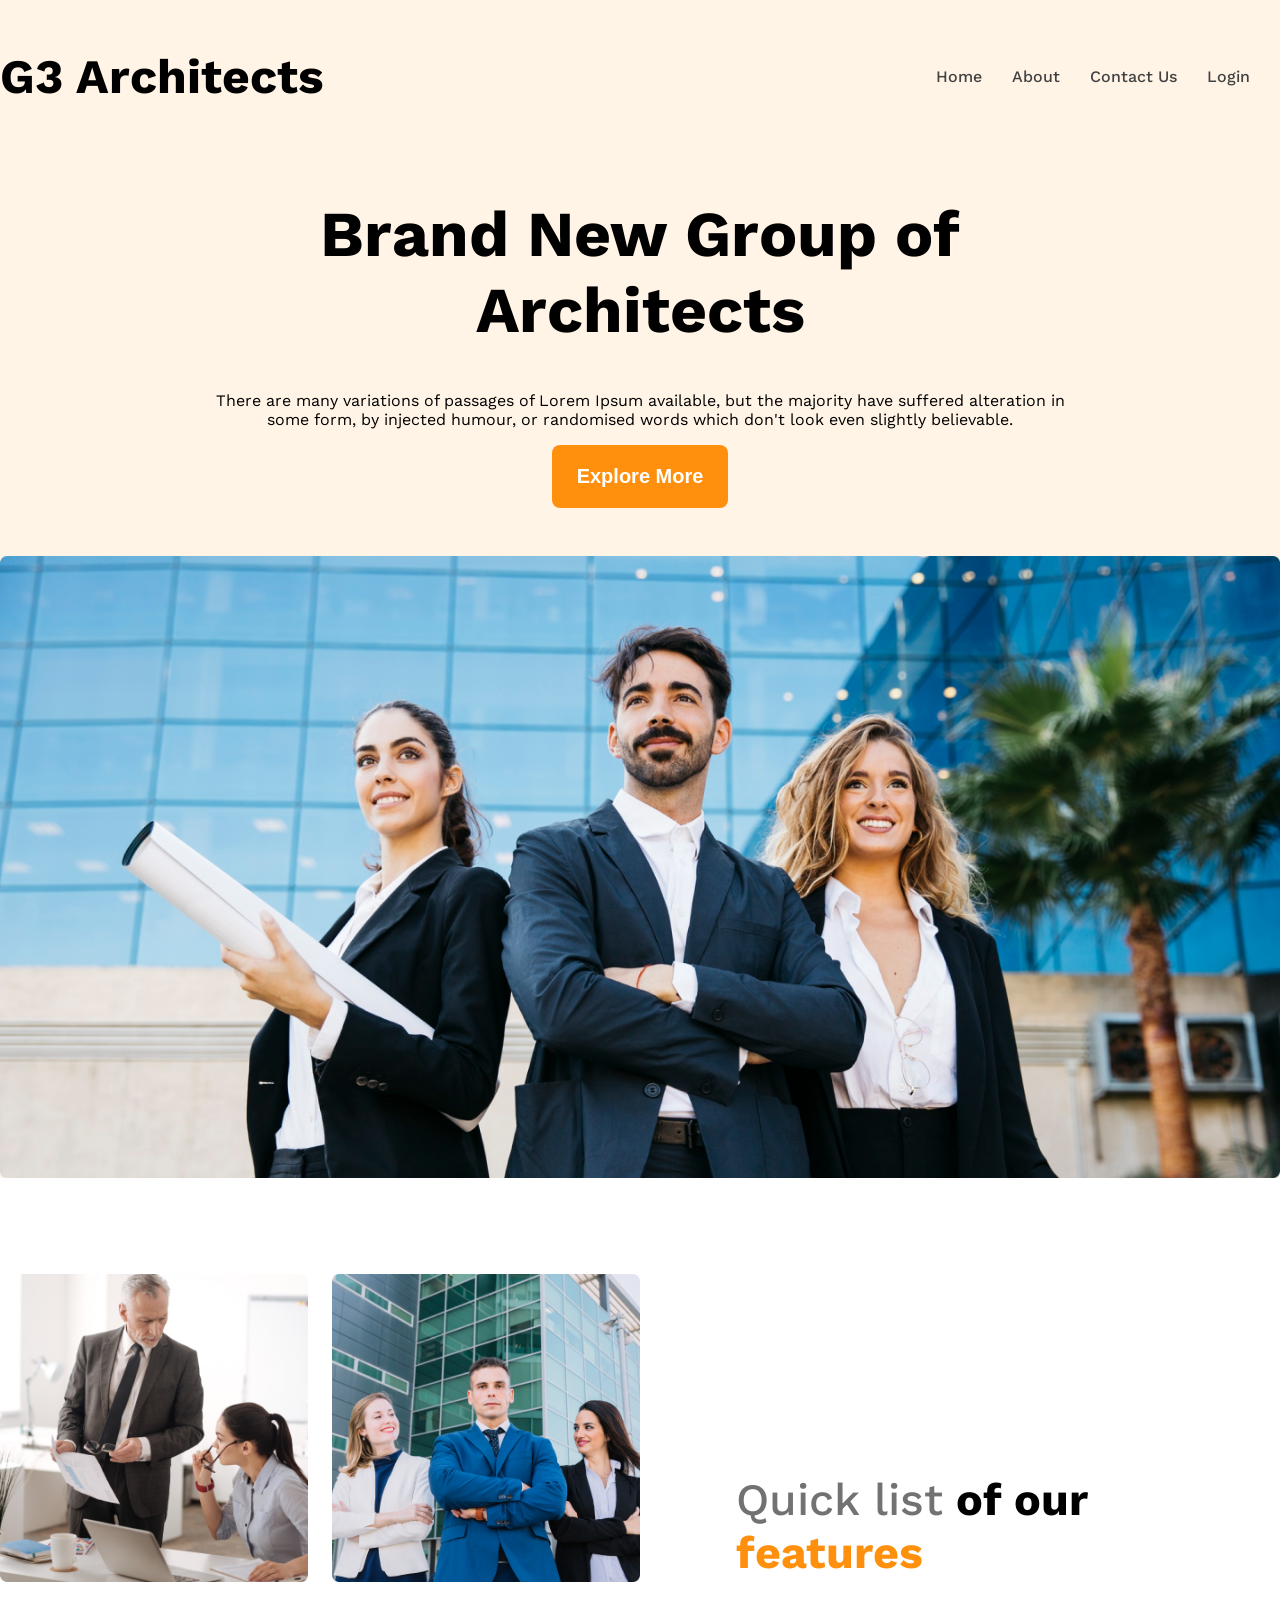
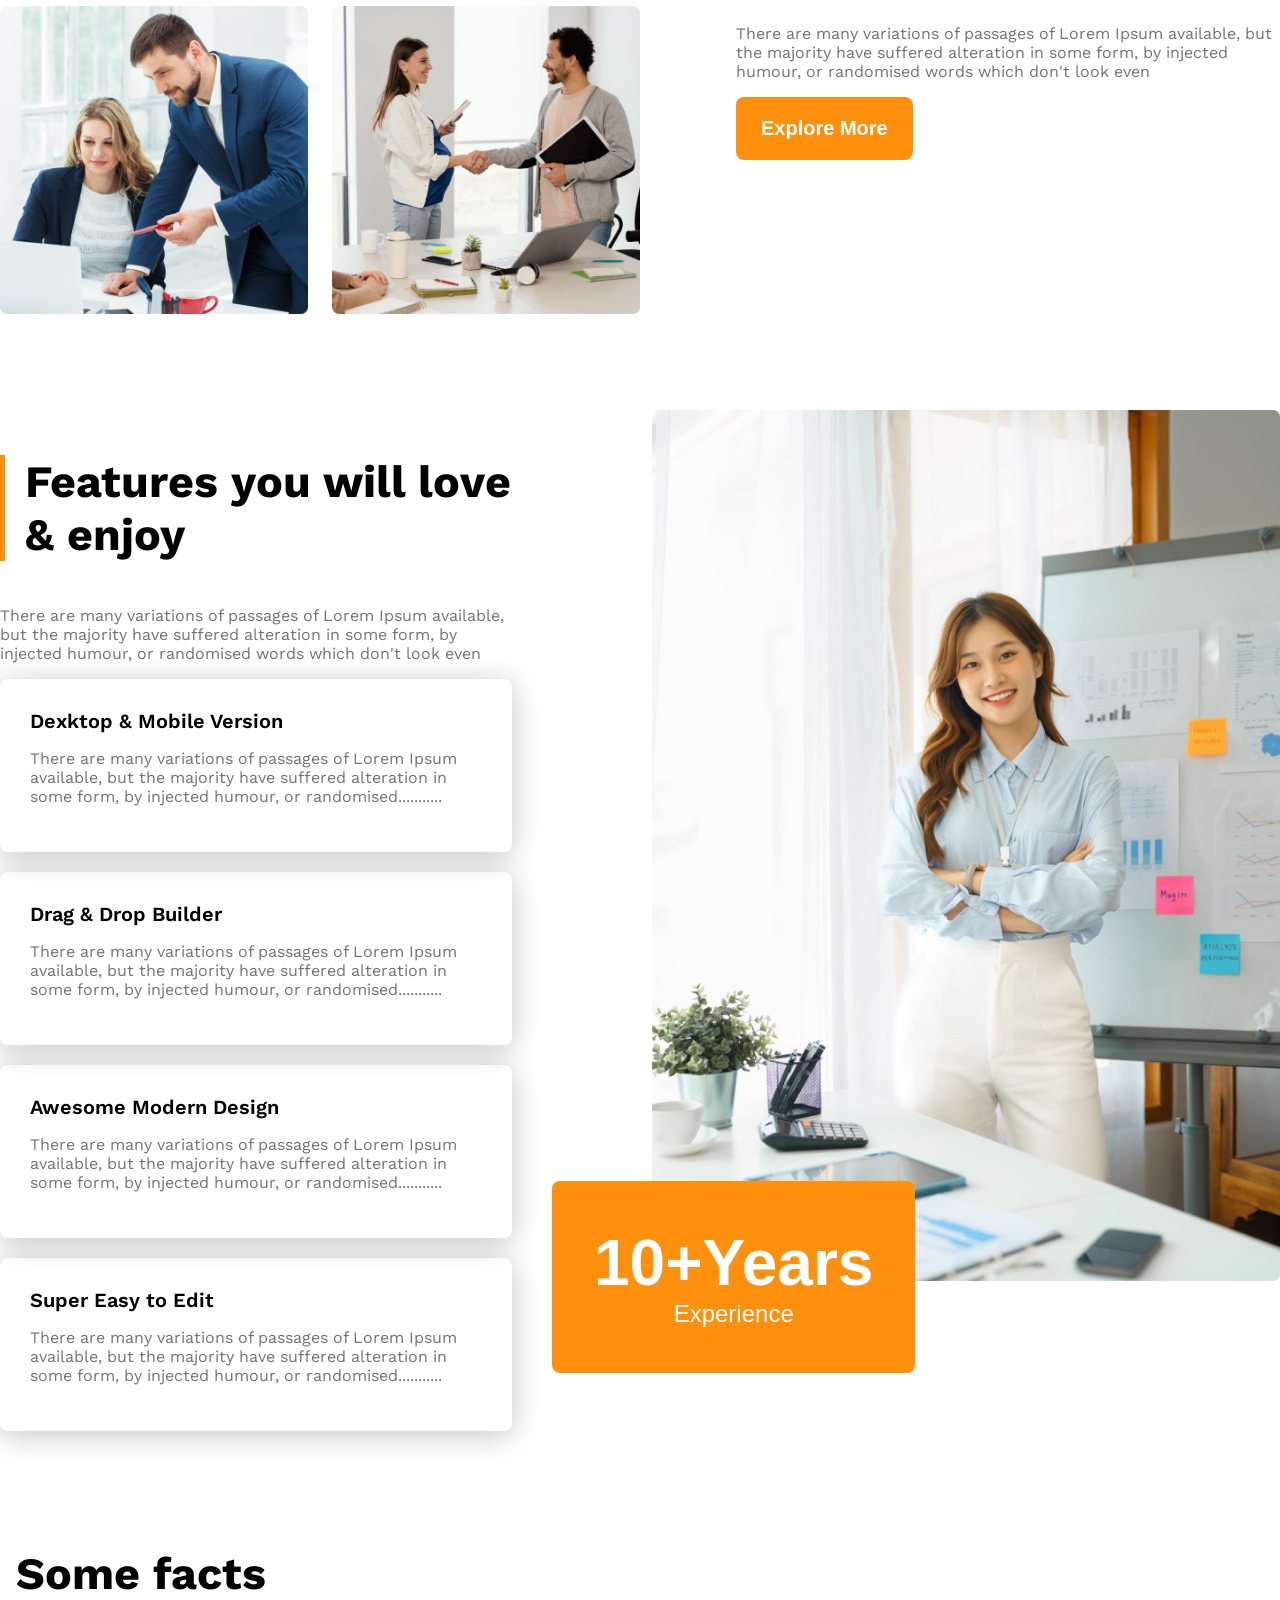
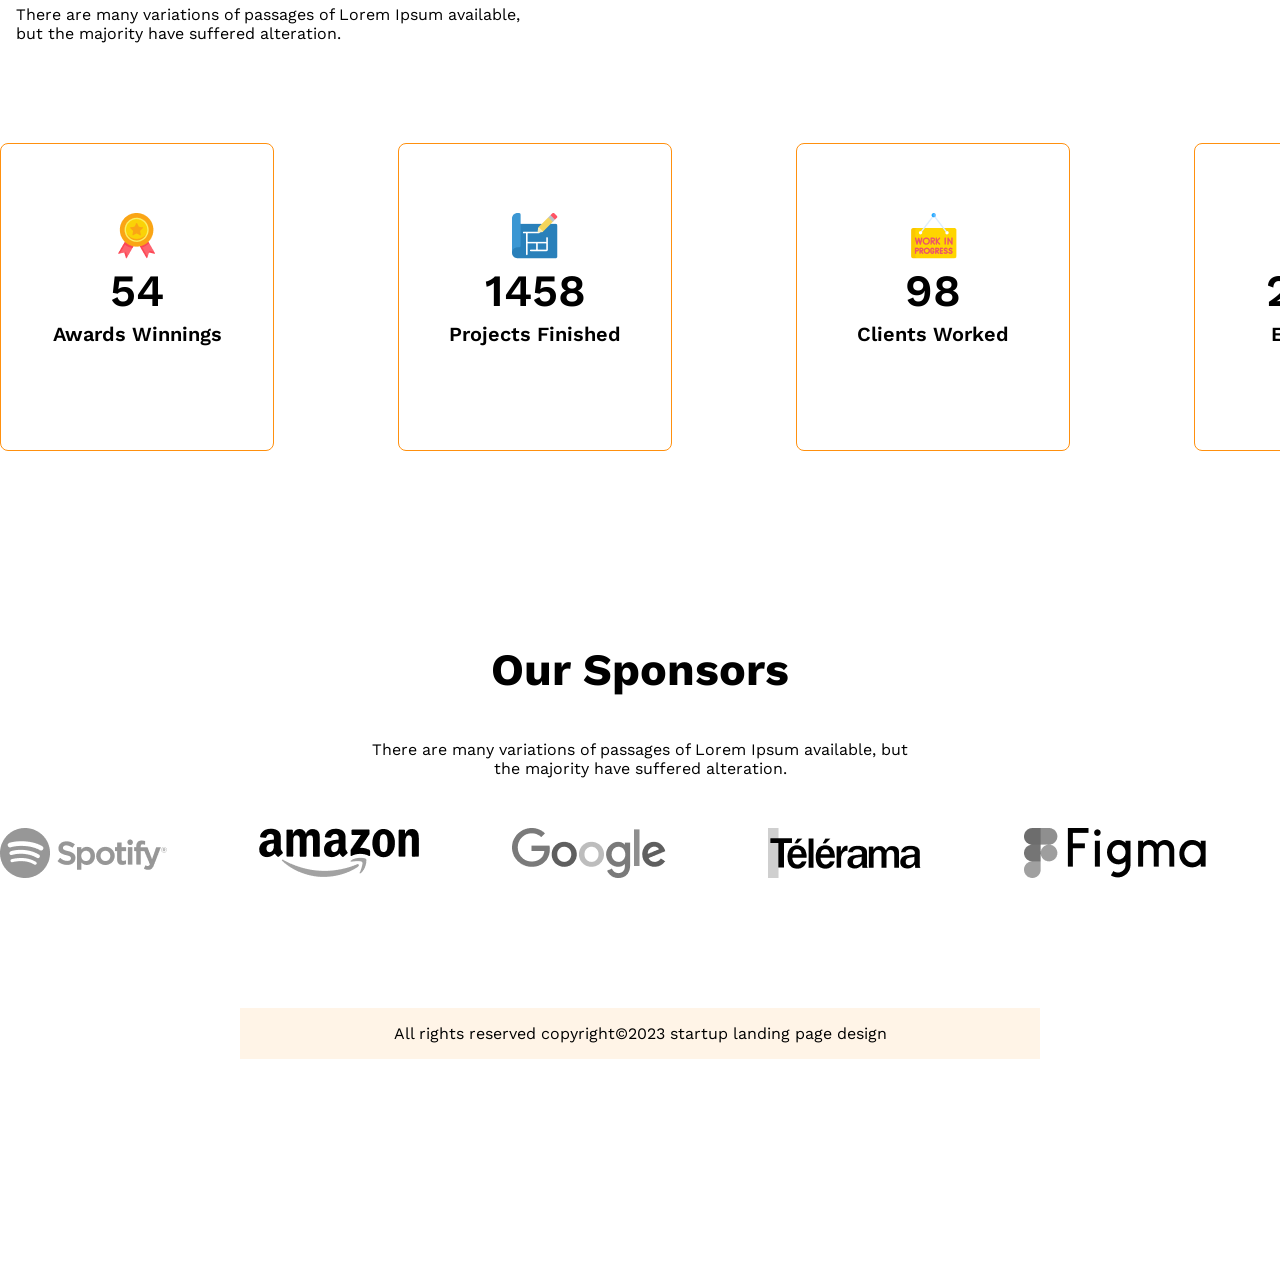
<file: index.html>
<!DOCTYPE html>
<html lang="en">
<head>
    <meta charset="UTF-8">
    <meta name="viewport" content="width=device-width, initial-scale=1.0">
    <link rel="stylesheet" href="style/style.css">
    <title>g3 architect</title>
</head>
<body class="work-sans-font">
    <header class="bg-light">
        <nav class="navbar display-flex">                 
            <h3 class="brand">G3 Architects</h3>
            <ul class="nav-links display-flex">
                <li class="nav-item"><a href="home.html" class="nav-link text-gray">Home</a></li>
                <li class="nav-item"><a href="about.html" class="nav-link text-gray">About</a></li>
                <li class="nav-item"><a href="contact.html" class="nav-link text-gray">Contact Us</a></li>
                <li class="nav-item"><a href="login.html" class="nav-link text-gray">Login</a></li>
            </ul>
        </nav>
        <div class="banner">
            <div class="banner-content">
                <h1 class="banner-title">Brand New Group of Architects</h1>
                <p>There are many variations of passages of Lorem Ipsum available, but the majority have suffered alteration in some form, by injected humour, or randomised words which don't look even slightly believable.</p>
                <button class="btn-primary"><a href="home.html">Explore More</a></button>
            </div>
            <div>
                <img class="banner-image" src="images/banner.png" alt="">
            </div>
        </div>
    </header>
    <main>
        <section class="teams display-flex">
            <div class="team-img-container">
                <img src="images/team1.png" alt="Team Image">
                <img src="images/team2.png" alt="Team Image">
                <img src="images/team3.png" alt="Team Image">
                <img src="images/team4.png" alt="Team Image">
            </div>
            <div class="our-features">
                <h3 class="feature-title"><span id="quick-list" class="test-light-gray">Quick list</span><span> of our </span><span class="text-primary">features</span></h3>
                <p class="feature-description test-light-gray">There are many variations of passages of Lorem Ipsum available, but the majority have suffered alteration in some form, by injected humour, or randomised words which don't look even </p>
                <button class="btn-primary"><a href="home.html">Explore More</a></button>
            </div>
        </section>
    
        <section class="features display-flex">
            <div class="feature-container">
                <h3 id="feature-section-title" class="feature-title">Features you will love & enjoy</h3>
                <p class="test-light-gray">There are many variations of passages of Lorem Ipsum available, but the majority have suffered alteration in some form, by injected humour, or randomised words which don't look even</p>
                <div class="feature-card-container">
                    <div class="feature-card">
                        <h3 class="card-title">Dexktop & Mobile Version</h3>
                        <p class="test-light-gray">There are many variations of passages of Lorem Ipsum available, but the majority have suffered alteration in some form, by injected humour, or randomised...........</p>
                    </div>
                    <div class="feature-card">
                        <h3 class="card-title">Drag & Drop Builder</h3>
                        <p class="test-light-gray">There are many variations of passages of Lorem Ipsum available, but the majority have suffered alteration in some form, by injected humour, or randomised...........</p>
                    </div>
                    <div class="feature-card">
                        <h3 class="card-title">Awesome Modern Design</h3>
                        <p class="test-light-gray">There are many variations of passages of Lorem Ipsum available, but the majority have suffered alteration in some form, by injected humour, or randomised...........</p>
                    </div>
                    <div class="feature-card">
                        <h3 class="card-title">Super Easy to Edit</h3>
                        <p class="test-light-gray">There are many variations of passages of Lorem Ipsum available, but the majority have suffered alteration in some form, by injected humour, or randomised...........</p>
                    </div>
                </div>
            </div>
            <div class="feature-img">
                <img src="images/architect.png" alt="Architect Image">
                <button id="experience-badge" class="btn-primary">
                    <span id="experience-year">10+Years</span>
                    <br>
                    <span>Experience</span>
                </button>
            </div>
        </section>

        <section class="facts">
            <div class="fact-container">
                <h3 class="feature-title" style="margin-left: 3%; margin-bottom:5px;">Some facts</h3>
                <p class="fact-discription" style="margin-left:3%; margin-top:5px;">There are many variations of passages of Lorem Ipsum available, but the majority have suffered alteration.</p>
            </div>
            <div class="fact-carts-container">
                <div class="fact-cart">
                    <div>
                        <img src="images/icons/ribon.png" alt="">
                        <h3>   54</h3>
                        <p>Awards Winnings</p>
                    </div>
                </div>
                <div class="fact-cart">
                    <div>
                        <img src="images/icons/projects.png" alt="">
                        <h3> 1458</h3>
                        <p>Projects Finished</p>
                    </div>
                </div>
                <div class="fact-cart">
                    <div>
                        <img src="images/icons/customers.png" alt="">
                        <h3>   98</h3>
                        <p>Clients Worked</p>
                    </div>
                </div>
                <div class="fact-cart">
                    <div>
                        <img src="images/icons/email.png" alt="">
                        <h3>22578</h3>
                        <p>Emails send</p>
                    </div>
                </div>  
            </div>
        </section>

        <section class="our-sponsors">
            <div class="sponsore-info">
                <h3 class="feature-title">Our Sponsors</h3>
                <p class="text-light-gray">There are many variations of passages of Lorem Ipsum available, but the majority have suffered alteration.</p>
            </div>
            <div class="sponsor-companys">
                <img src="images/sponsors/spotify.png" alt="Sponsor 1">
                <img src="images/sponsors/amazon.png" alt="Sponsor 2">
                <img src="images/sponsors/google.png" alt="Sponsor 3">
                <img src="images/sponsors/telerama.png" alt="Sponsor 4">
                <img src="images/sponsors/figma.png" alt="Sponsor 5">
            </div>
        </section>
    </main>
    <footer>
        <p class="copyright">All rights reserved copyright&copy;2023 startup landing page design</p>
    </footer>
</body>
</html>
</file>
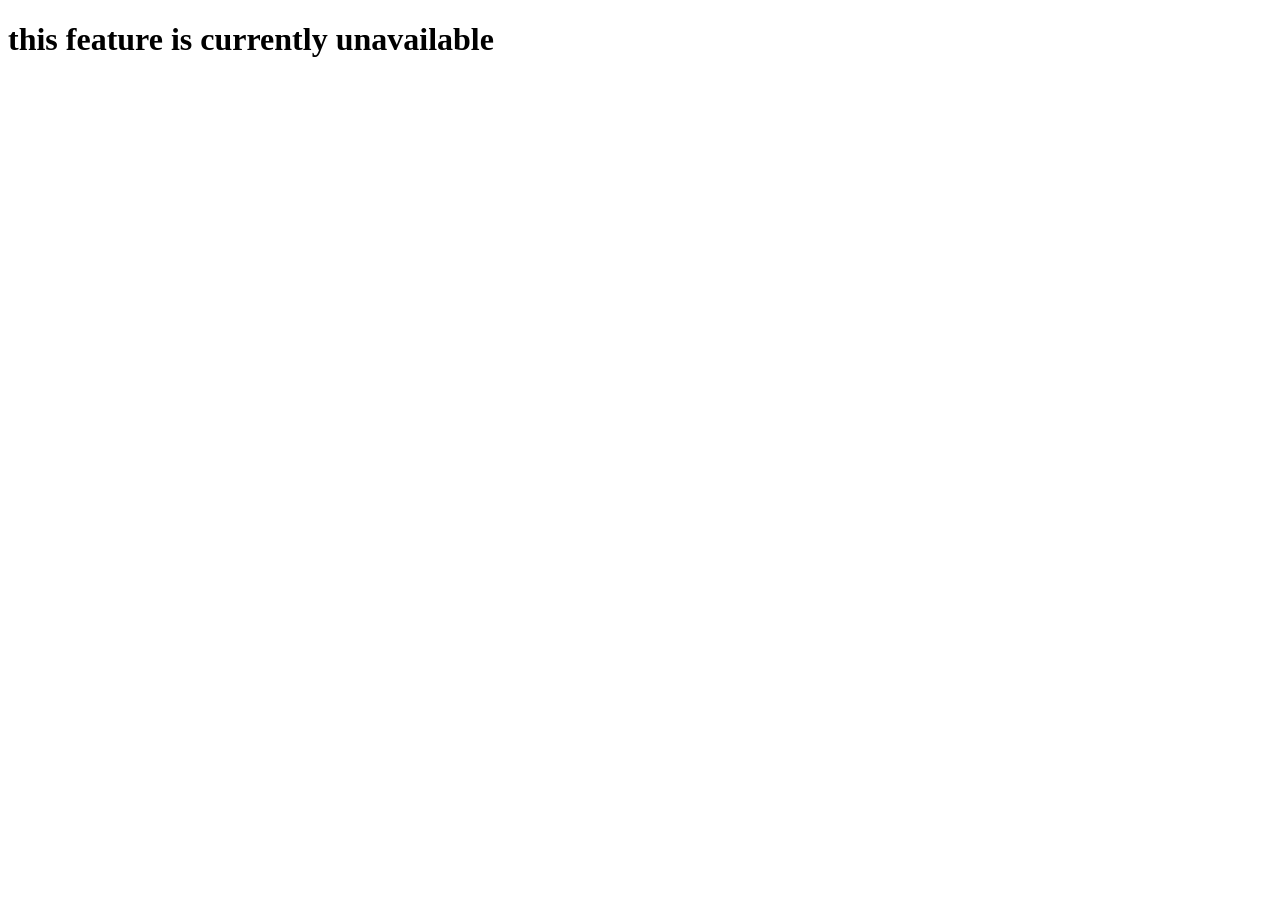
<file: about.html>
<!DOCTYPE html>
<html lang="en">
<head>
    <meta charset="UTF-8">
    <meta name="viewport" content="width=device-width, initial-scale=1.0">
    <title>about</title>
</head>
<body>
    <h1>this feature is currently unavailable</h1>
</body>
</html>
</file>
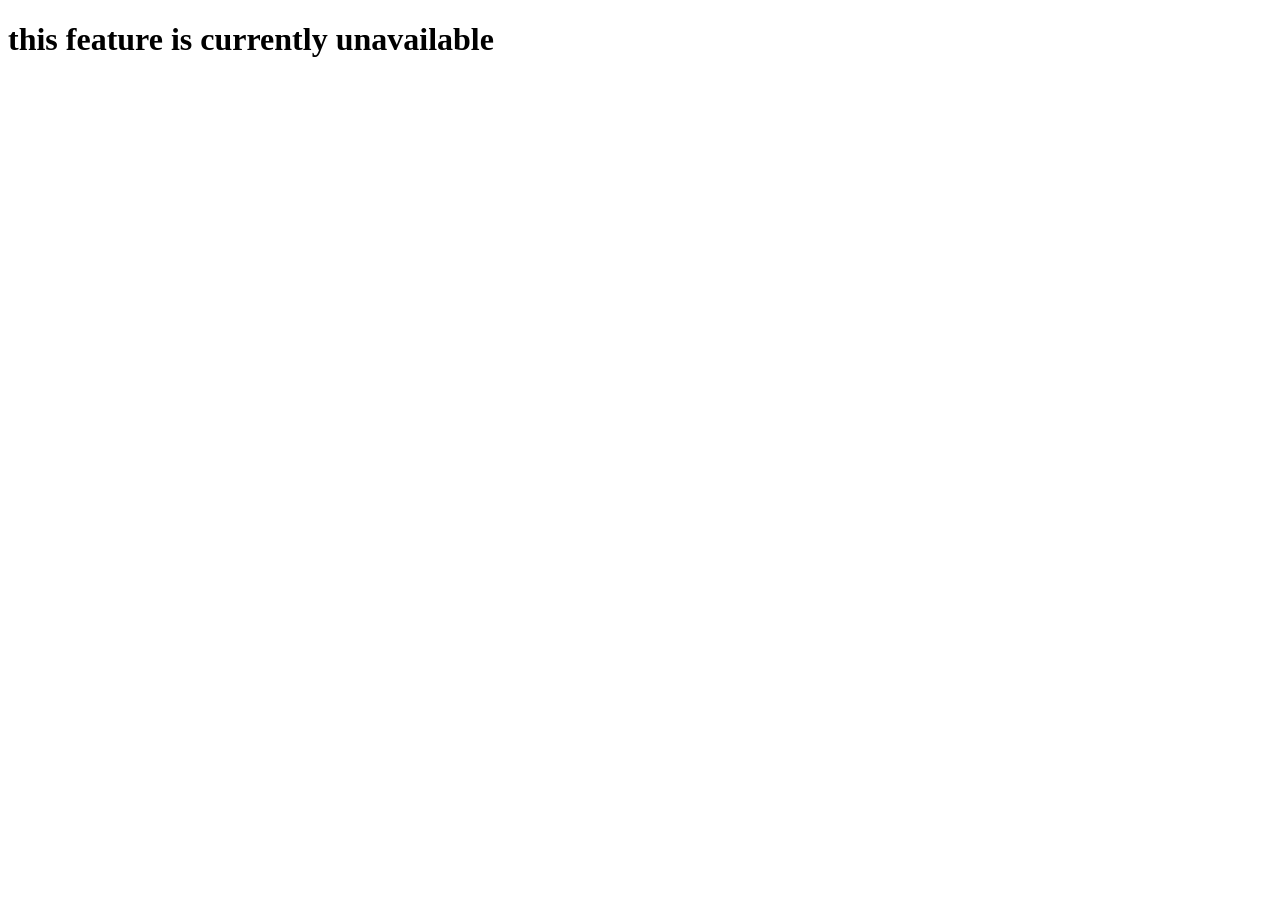
<file: contact.html>
<!DOCTYPE html>
<html lang="en">
<head>
    <meta charset="UTF-8">
    <meta name="viewport" content="width=device-width, initial-scale=1.0">
    <title>Contact</title>
</head>
<body>
    <h1>this feature is currently unavailable</h1>
</body>
</html>
</file>
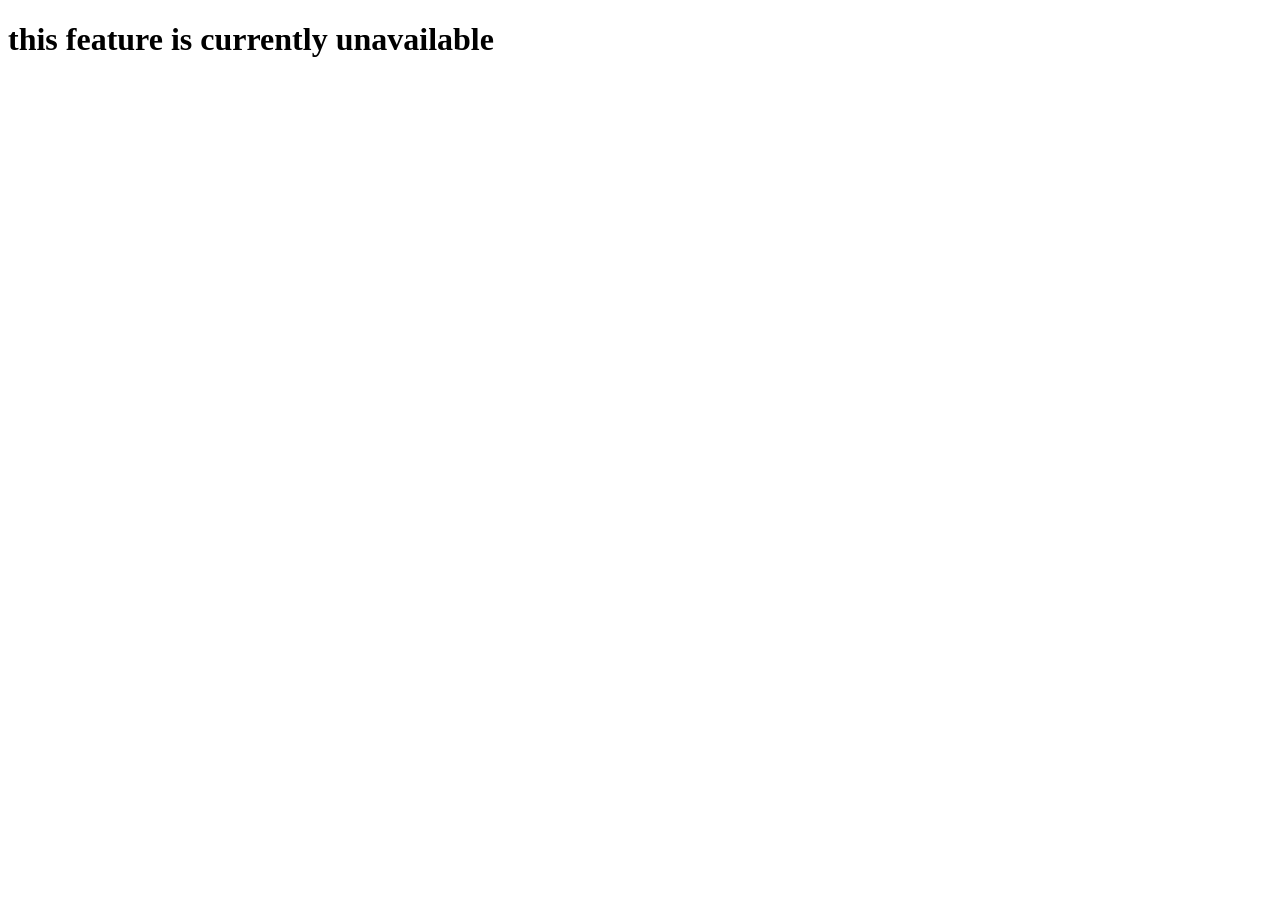
<file: home.html>
<!DOCTYPE html>
<html lang="en">
<head>
    <meta charset="UTF-8">
    <meta name="viewport" content="width=device-width, initial-scale=1.0">
    <title>Home</title>
</head>
<body>
    <h1>this feature is currently unavailable</h1>
</body>
</html>
</file>
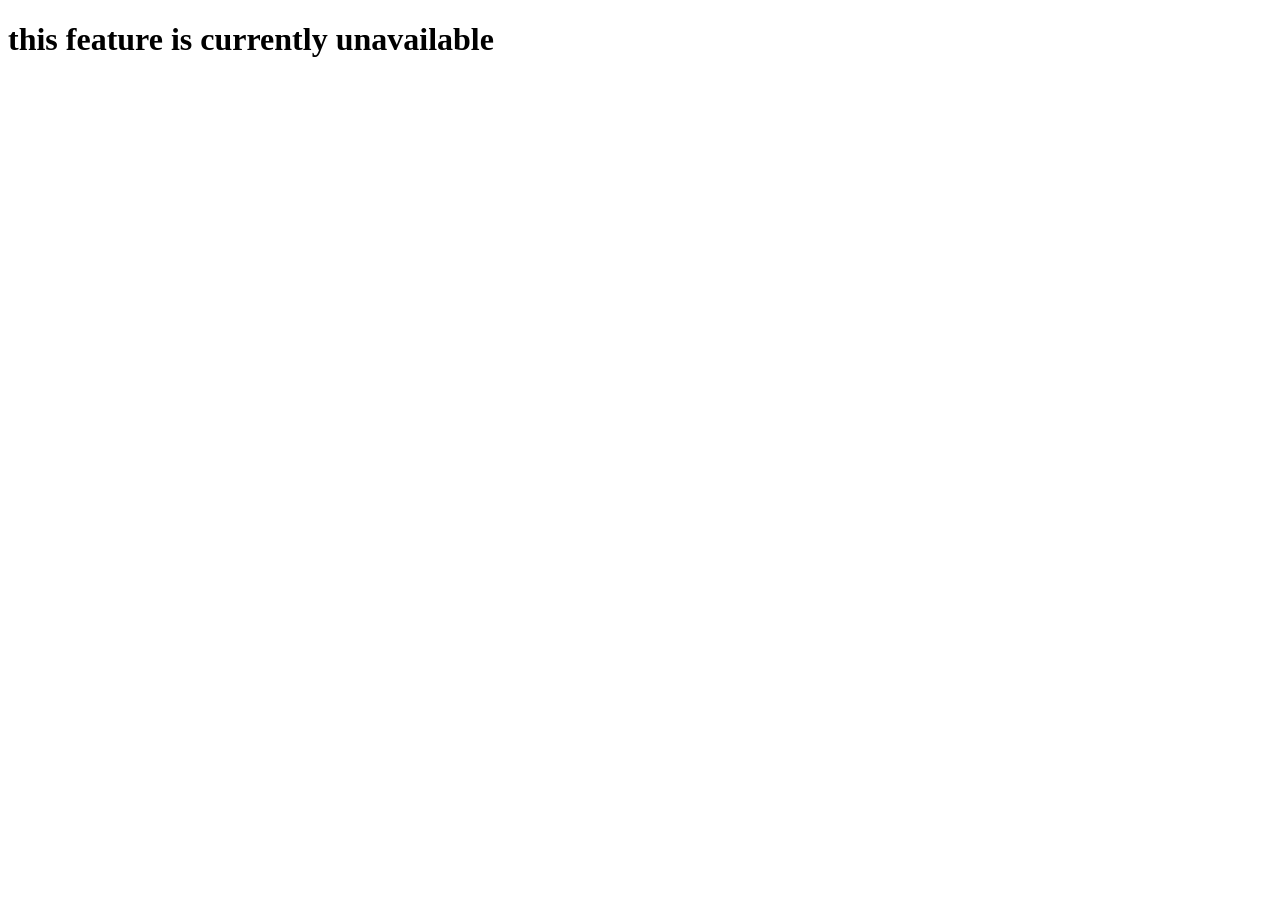
<file: login.html>
<!DOCTYPE html>
<html lang="en">
<head>
    <meta charset="UTF-8">
    <meta name="viewport" content="width=device-width, initial-scale=1.0">
    <title>Login</title>
</head>
<body>
    <h1>this feature is currently unavailable</h1>
</body>
</html>
</file>
<file: style/style.css>
@import url('https://fonts.googleapis.com/css2?family=Work+Sans:ital,wght@0,100..900;1,100..900&display=swap');

.work-sans-font {
  font-family: "Work Sans", sans-serif;
  font-optical-sizing: auto;
  font-weight: 400;
  font-style: normal;
}
/* shared style */
.display-flex {
    display: flex;
}
.text-primary {
    color: #FF900E;
}
.text-gray {
    color: #424242;
}
.test-light-gray {
    color: #727272;
}
.bg-light{
    background-color:rgba(255,144,14,0.1);
}
.btn-primary{
    background-color:#FF900E;
    color: #fff;
    padding: 20px 25px;
    font-weight: 600;
    font-size: 1.25rem;
    border-radius: 8px;
    border: none;
}
.btn-primary a{
    text-decoration: none;
    color: #fff;
}
main{
    max-width: 1440px;
    margin: 0 auto;
}
main > section{
    margin-top: 6rem;
}
html, body {
    overflow-x: hidden;
    margin: 0;
    padding: 0;
}
img {
    max-width: 100%;
    height: auto;
    display: block;
}
/* header style */
/* navbar style*/
.navbar {
    justify-content: space-between;
    align-items: center;
}
.brand{
    font-weight: 700;
    font-size: 3rem;
}
.navbar .nav-links .nav-item{
    list-style: none;
    margin-right: 30px;
}
.navbar .nav-links .nav-item .nav-link{
    text-decoration: none;
    font-weight: 500;

}
.navbar,.banner{
    max-width: 1440px;
    margin: 0 auto;
}
/* banner style */
.banner-content{
    max-width: 850px;
    margin: 0 auto;
    text-align: center;
    margin-bottom: 3rem;
}
.banner-title{
    font-weight: 700;
    font-size: 4rem;
}
.banner-image{
    width: 100%;
}
/* teams & feature style */
.teams{
    align-items: center;
}
.team-img-container{
    display: grid;
    grid-template-columns:repeat(2, 1fr);
    gap: 24px;
}
.our-features{
    margin-left: 6rem;
    max-width: 34rem;
}
.feature-title{
    font-size: 2.8rem;
    font-weight: 700;
}
#quick-list{
    font-weight: 500;
}
.features{
    gap: 140px;
}
.feature-container{
    max-width: 40%;
}
#feature-section-title{
    border-left: 5px solid #FF900E;
    padding-left: 20px;
}
.feature-card-container .feature-card{
    padding:30px;
    box-shadow: 0 4px 30px 0 #0000003b;
    margin-bottom: 20px;
    border-radius: 8px;
}
.feature-card-container .feature-card .card-title
{
    font-weight: 600;
    font-size: 1.25rem;
    margin-top: 0px;
    margin-bottom: 0px;
}
.feature-img{
    max-width: 55%;
}
#experience-badge{
    padding: 45px 42px;
    font-size: 1.5rem;
    font-weight: 500;
    margin-left: -100px;
    margin-top: -100px;
}
#experience-year{
    font-size: 4rem;
    font-weight: 700;
}
.facts{
    margin-bottom: 12rem;
}
.fact-container{
    max-width: 33rem;
}
.fact-carts-container{
    display: grid;
    grid-template-columns:repeat(4, 1fr);
    gap: 124px;
    margin-top: 100px;
}
.fact-cart{
    display: flex;
    width: 200px;
    height: 200px;
    flex-direction: column;
    align-items: center;
    justify-content: center;
    padding: 46px 36px 60px 36px;
    border: 1px solid #FF900E;
    border-radius: 8px;
}
.fact-cart:hover{
    background-color: #FFF8DC;
    color: #000000;
} 
.fact-cart>div{
    text-align: center;
}
.fact-cart > div img {
    margin: 0 auto;
}
.fact-cart>div h3{
    font-size: 2.8rem;
    font-weight: 600;
    margin-top: 5px;
    margin-bottom: 5px;
}
.fact-cart>div p{
    font-size: 1.25rem;
    font-weight: 600;
    margin-top: 5px;
}
.sponsore-info{
    max-width: 540px;
    margin: 50px auto;
    text-align: center;
}
.sponsor-companys{
    display:grid;
    grid-template-columns:repeat(5, 1fr);
}
.sponsor-companys img{
    filter: grayscale(100%);
}
footer{
    max-width: 1440px;
    margin: 0 auto;
    background-color: #FFF4E7;
    display: flex;
    align-items: center;
    justify-content: center;
    margin: 130px 240px 216px;
}
/* responsive styles */
@media screen and (max-width: 576px) {
    .navbar,
    .nav-links,
    .teams,
    .features
    {
        flex-direction: column;
    }
    .banner-title{
        font-size: 2rem;
    }
    .btn-primary{
        Padding: 15px 20px;
        font-size: 1rem;
    }
    .team-img-container{
        grid-template-columns:repeat(1, 1fr);
        gap: 12px;
    }
    .our-features{
        margin-left: 2rem;
    }
    .facts{
        margin-bottom: 3rem;

    }
    .fact-carts-container,
    .sponsor-companys{
        grid-template-columns:repeat(1,1fr);
        gap: 20px;
        justify-items: center;
    }
    .fact-cart{
        width: 180px;
        height: 180px;
        padding: 26px 16px 40px 16px;
    }
    .features{
        gap: 50px;
    }
    .feature-container{
        max-width: 90%;
        margin: 0 auto;
    }
    .feature-img{
        max-width: 80%;
        margin: 0 auto;
    }
    #experience-badge{
        padding: 25px 22px;
        margin-left: -30px;
        margin-top: -50px;
    }
    #experience-year{
        font-size: 2rem;
    }
    footer{
        margin: 50px 30px 50px;
    }
}
@media screen and (min-width: 577px) and (max-width: 992px) {
    .teams,
    .features
    {
        flex-direction: column;
    }
    .team-img-container{
        gap: 12px;
    }
    .our-features{
        margin: 1rem 2rem;
    }
    .facts{
        margin-bottom: 6rem;
    }
    .fact-carts-container,
    .sponsor-companys
    {
        grid-template-columns:repeat(2,1fr);
        gap: 50px;
        justify-items: center;
    }
    .fact-cart{
        width: 180px;
        height: 180px;
        padding: 36px 26px 50px 26px;
    }
    .feature-container{
        max-width: 90%;
        margin: 0 auto;
    }
    .feature-card-container {
        display: grid;
        grid-template-columns: repeat(2,1fr);
        gap: 50px;
    }
    .feature-img{
        max-width: 80%;
        margin: 0 auto;
    }
    #experience-badge{
        padding: 25px 22px;
        margin-left: -50px;
        margin-top: -70px;
    }
    .features{
        gap: 70px;
    }
    footer{
        margin: 70px 50px 70px;
    }
}
</file>
